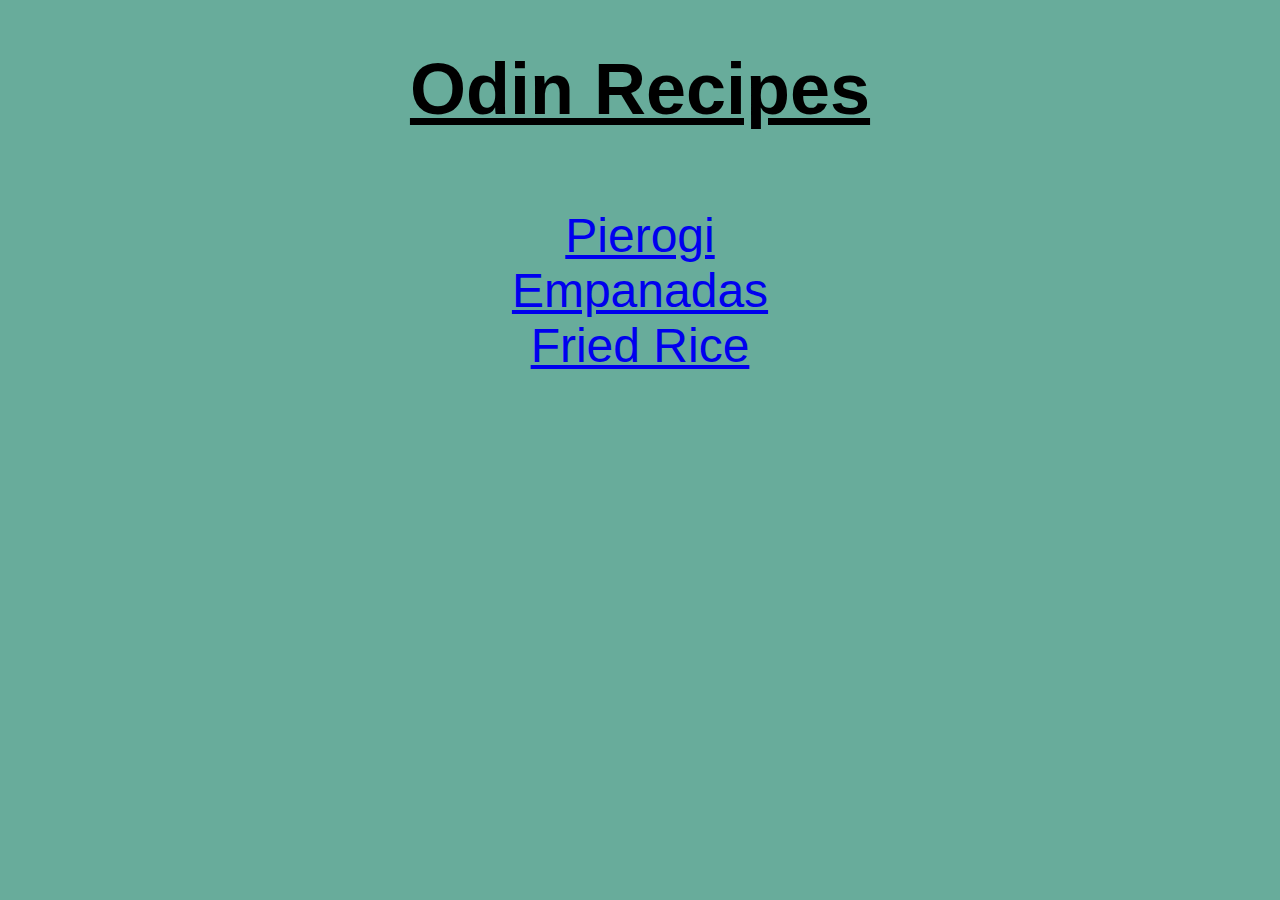
<file: index.html>
<!DOCTYPE html>
<html lang="en">
<head>
    <meta charset="UTF-8">
    <meta name="viewport" content="width=device-width, initial-scale=1.0">
    <link rel="stylesheet" href="styles.css">
    <title>Recipes</title>
</head>
<body>
    <h1 class="title">Odin Recipes</h1>
    <ul> 
        <li class="foods"><a href="recipes/pierogi.html">Pierogi</a></li>
        <li class="foods"><a href="recipes/empanadas.html">Empanadas</a></li>
        <li class="foods"><a href="recipes/fried-rice.html">Fried Rice</a></li>
    </ul>
</body>
</html>
</file>
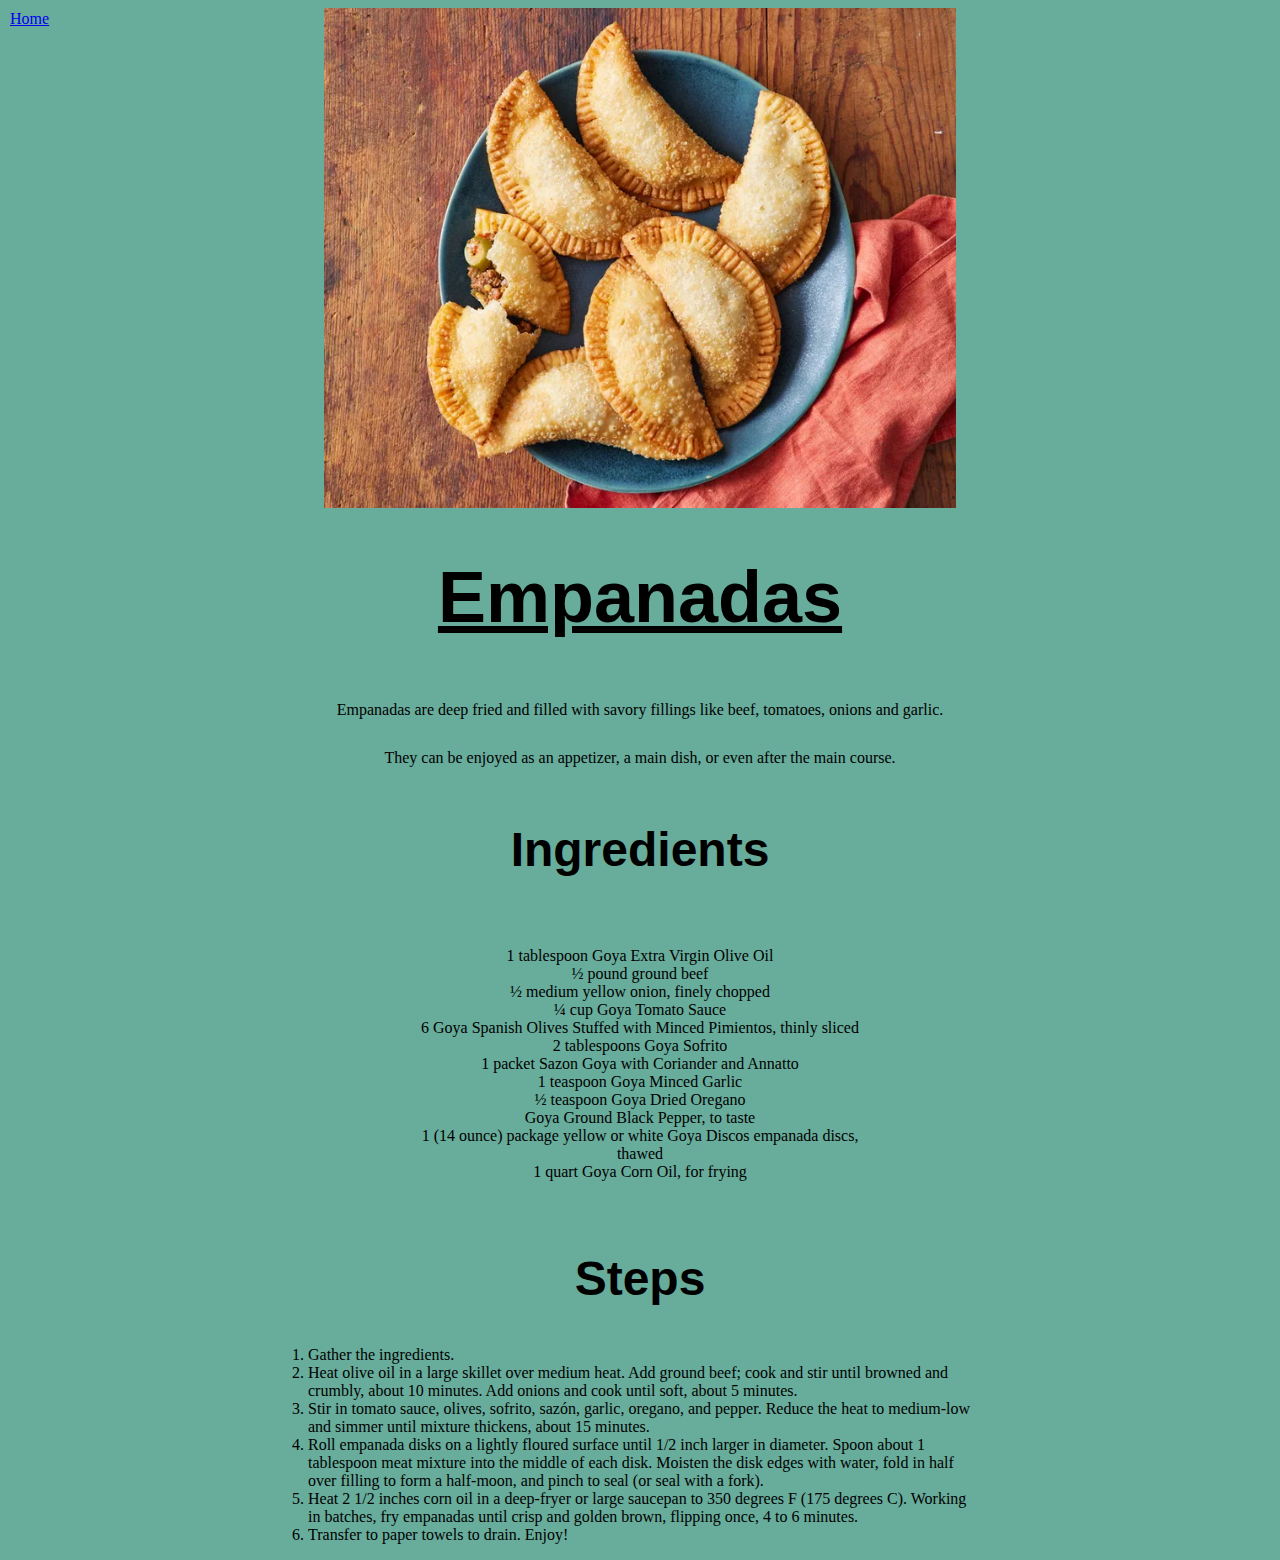
<file: recipes/empanadas.html>
<!DOCTYPE html>
<html lang="en">
<head>
    <meta charset="UTF-8">
    <meta name="viewport" content="width=device-width, initial-scale=1.0">
    <link rel="stylesheet" href="../styles.css">
    <title>Empanadas</title>
</head>
<body class="body">    
    <img src="../images/empanada.jpg" alt="Empanadas" height="500" width="700" class="center">
    <a href="../index.html" class="link">Home</a>
    <h1 class="title">Empanadas</h1>
    <p>Empanadas are deep fried and filled with savory fillings like beef, tomatoes, onions and garlic.</p>
    <p>They can be enjoyed as an appetizer, a main dish, or even after the main course.</p>

    <h2 class="foods">Ingredients</h2>
    <ul>
        <li>1 tablespoon Goya Extra Virgin Olive Oil</li>
        <li>½ pound ground beef</li>
        <li>½ medium yellow onion, finely chopped</li>
        <li>¼ cup Goya Tomato Sauce</li> 
        <li>6 Goya Spanish Olives Stuffed with Minced Pimientos, thinly sliced</li>
        <li>2 tablespoons Goya Sofrito</li>
        <li>1 packet Sazon Goya with Coriander and Annatto</li>
        <li>1 teaspoon Goya Minced Garlic</li>
        <li>½ teaspoon Goya Dried Oregano</li>
        <li>Goya Ground Black Pepper, to taste</li>
        <li>1 (14 ounce) package yellow or white Goya Discos empanada discs, thawed</li>
        <li>1 quart Goya Corn Oil, for frying</li>               
    </ul>

    <h2 class="foods">Steps</h2>
    <ol>
        <li>Gather the ingredients.</li>
        <li>Heat olive oil in a large skillet over medium heat. Add ground beef; cook and stir until browned and crumbly, about 10 minutes. Add onions and cook until soft, about 5 minutes.</li>
        <li>Stir in tomato sauce, olives, sofrito, sazón, garlic, oregano, and pepper. Reduce the heat to medium-low and simmer until mixture thickens, about 15 minutes.</li>
        <li>Roll empanada disks on a lightly floured surface until 1/2 inch larger in diameter. Spoon about 1 tablespoon meat mixture into the middle of each disk. Moisten the disk edges with water, fold in half over filling to form a half-moon, and pinch to seal (or seal with a fork).</li>
        <li>Heat 2 1/2 inches corn oil in a deep-fryer or large saucepan to 350 degrees F (175 degrees C). Working in batches, fry empanadas until crisp and golden brown, flipping once, 4 to 6 minutes.</li>
        <li>Transfer to paper towels to drain. Enjoy!</li>
    </ol>    
</body>
</html>
</file>
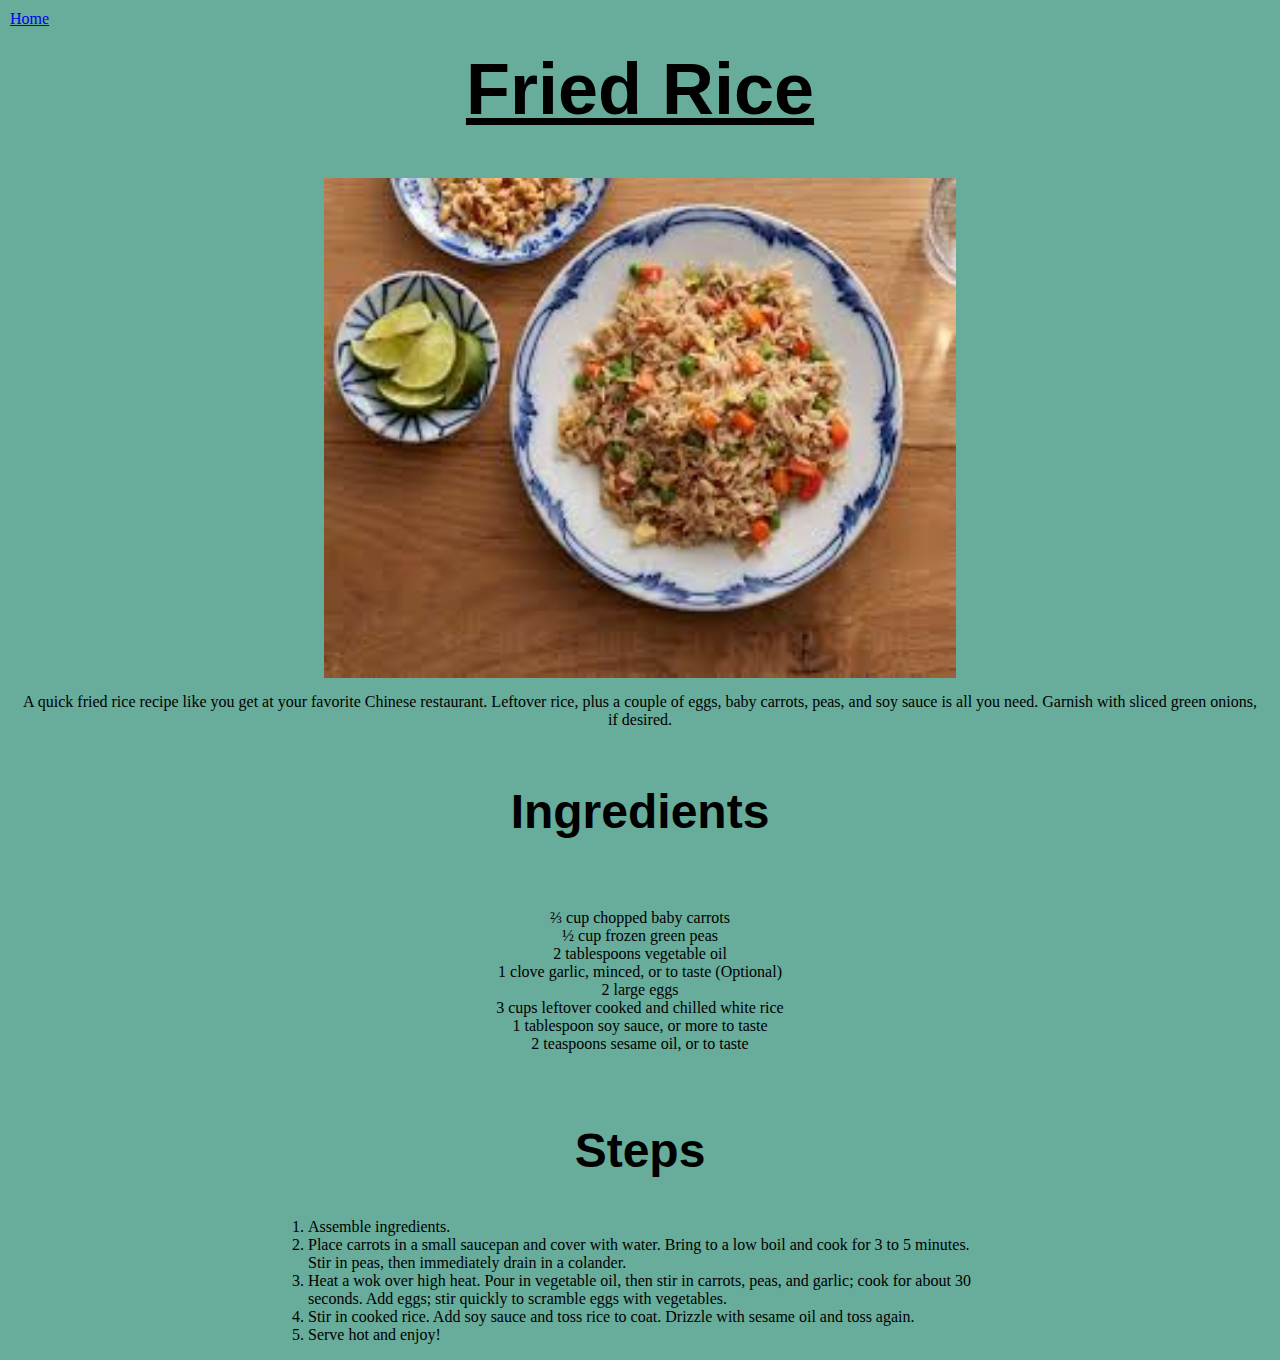
<file: recipes/fried-rice.html>
<!DOCTYPE html>
<html lang="en">
<head>
    <meta charset="UTF-8">
    <meta name="viewport" content="width=device-width, initial-scale=1.0">
    <link rel="stylesheet" href="../styles.css">
    <title>Fried Rice</title>
</head>
<body class="body">
    <h1 class="title">Fried Rice</h1>
    <img src="../images/fried-rice.jpeg" alt="Fried rice bowl" height="500" width="700" class="center">
    <a href="../index.html" class="link">Home</a>
    <p>A quick fried rice recipe like you get at your favorite Chinese restaurant. Leftover rice, plus a couple of eggs, baby carrots, peas, and soy sauce is all you need. Garnish with sliced green onions, if desired.</p>
    
    <h2 class="foods">Ingredients</h2>
    <ul>
        <li>⅔ cup chopped baby carrots</li>
        <li>½ cup frozen green peas</li>
        <li>2 tablespoons vegetable oil</li>
        <li>1 clove garlic, minced, or to taste (Optional)</li>
        <li>2 large eggs</li>
        <li>3 cups leftover cooked and chilled white rice</li>
        <li>1 tablespoon soy sauce, or more to taste</li>
        <li>2 teaspoons sesame oil, or to taste</li>
    </ul>

    <h2 class="foods">Steps</h2>
    <ol>
        <li>Assemble ingredients.</li>
        <li>Place carrots in a small saucepan and cover with water. Bring to a low boil and cook for 3 to 5 minutes. Stir in peas, then immediately drain in a colander.</li>
        <li>Heat a wok over high heat. Pour in vegetable oil, then stir in carrots, peas, and garlic; cook for about 30 seconds. Add eggs; stir quickly to scramble eggs with vegetables.</li>
        <li>Stir in cooked rice. Add soy sauce and toss rice to coat. Drizzle with sesame oil and toss again.</li>
        <li>Serve hot and enjoy!</li>
    </ol>
</body>
</html>
</file>
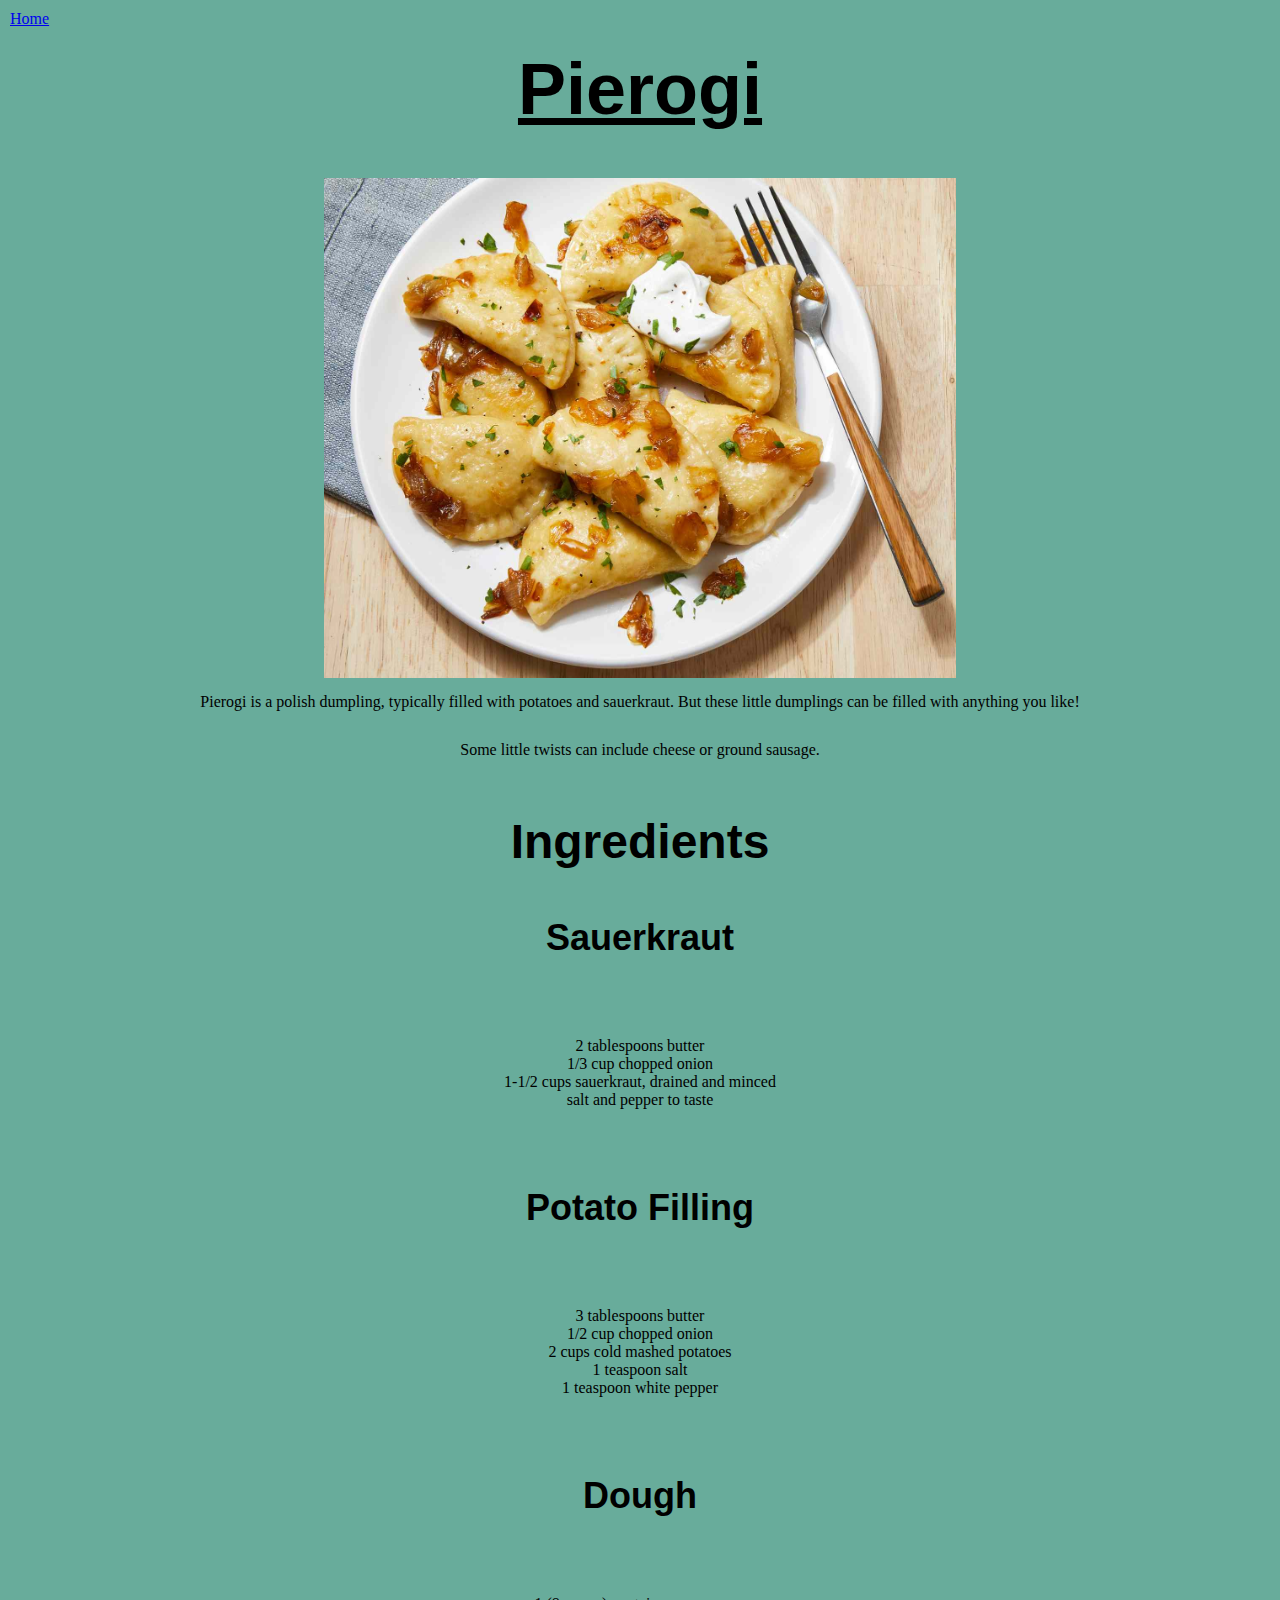
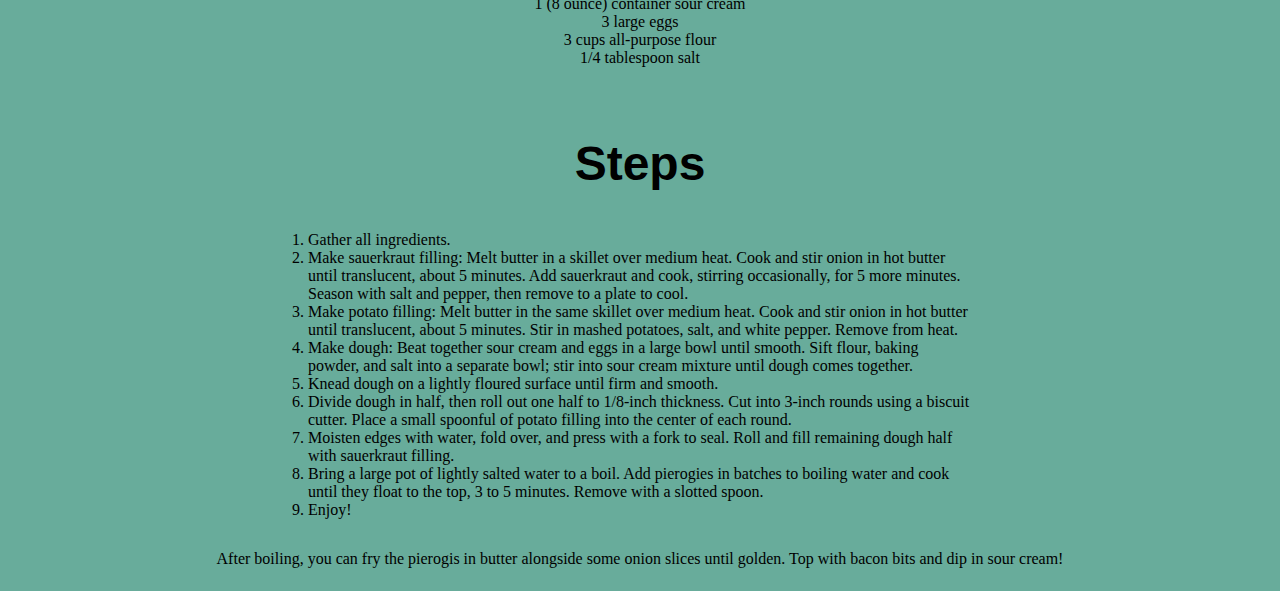
<file: recipes/pierogi.html>
<!DOCTYPE html>
<html lang="en">
<head>
    <meta charset="UTF-8">
    <meta name="viewport" content="width=device-width, initial-scale=1.0">
    <link rel="stylesheet" href="../styles.css">
    <title>Pierogi</title>
</head>
<body class="body">    
    <h1 class="title">Pierogi</h1>
    <img src="../images/pierogi.jpg" alt="Pierogi" height="500" width="700" class="center">
    <a href="../index.html" class="link">Home</a>
    <p>Pierogi is a polish dumpling, typically filled with potatoes and sauerkraut. But these little dumplings can be filled with anything you like!</p>
    <p>Some little twists can include cheese or ground sausage.</p>

    <h2 class="foods">Ingredients</h2>

    <h4 class="foods heading">Sauerkraut</h4>
    <ul>
        <li>2 tablespoons butter</li>
        <li>1/3 cup chopped onion</li>
        <li>1-1/2 cups sauerkraut, drained and minced</li>
        <li>salt and pepper to taste</li>
    </ul>

    <h4 class="foods heading">Potato Filling</h4>
    <ul>
        <li>3 tablespoons butter</li>
        <li>1/2 cup chopped onion</li>
        <li>2 cups cold mashed potatoes</li>
        <li>1 teaspoon salt</li>
        <li>1 teaspoon white pepper</li>
    </ul>

    <h4 class="foods heading">Dough</h4>
    <ul>
        <li>1 (8 ounce) container sour cream</li>
        <li>3 large eggs</li>
        <li>3 cups all-purpose flour</li>
        <li>1/4 tablespoon salt</li>        
    </ul>

    <h2 class="foods">Steps</h2>
    <ol>
        <li>Gather all ingredients.</li>
        <li>Make sauerkraut filling: Melt butter in a skillet over medium heat. Cook and stir onion in hot butter until translucent, about 5 minutes. Add sauerkraut and cook, stirring occasionally, for 5 more minutes. Season with salt and pepper, then remove to a plate to cool.</li>
        <li>Make potato filling: Melt butter in the same skillet over medium heat. Cook and stir onion in hot butter until translucent, about 5 minutes. Stir in mashed potatoes, salt, and white pepper. Remove from heat.</li>
        <li>Make dough: Beat together sour cream and eggs in a large bowl until smooth. Sift flour, baking powder, and salt into a separate bowl; stir into sour cream mixture until dough comes together.</li>
        <li>Knead dough on a lightly floured surface until firm and smooth.</li>
        <li>Divide dough in half, then roll out one half to 1/8-inch thickness. Cut into 3-inch rounds using a biscuit cutter. Place a small spoonful of potato filling into the center of each round.</li>
        <li>Moisten edges with water, fold over, and press with a fork to seal. Roll and fill remaining dough half with sauerkraut filling.</li>
        <li>Bring a large pot of lightly salted water to a boil. Add pierogies in batches to boiling water and cook until they float to the top, 3 to 5 minutes. Remove with a slotted spoon.</li>
        <li>Enjoy!</li> 
    </ol>

    <p>After boiling, you can fry the pierogis in butter alongside some onion slices until golden.  Top with bacon bits and dip in sour cream!</p>
    
</body>
</html>
</file>
<file: styles.css>
body {
    background-color: #68ac9b;
}

.title {    
    text-align: center;
    font-family:'Segoe UI', Tahoma, Geneva, Verdana, sans-serif;
    font-size: 72px;
    font-weight: bold;
    text-decoration: underline;
    color: black;
    padding: auto;    
}

.center {
    display: block;
    margin-left: auto;
    margin-right: auto;
    width: 50%;
}

.link {
    position: absolute;
    top: 10px;
    left: 10px;
}

.foods {
    text-align: center;
    font-family: 'Gill Sans', 'Gill Sans MT', Calibri, 'Trebuchet MS', sans-serif;
    font-size: 48px;
    
}

.heading {
    font-size: 36px;
}

ul, p {
    text-align: center;
    list-style-type: none;
    margin: 0;
    padding: 15px;
}

ul {
    box-sizing: border-box;
    width: 500px;
    margin: 0 auto;
    padding: 30px;
    text-align: center;
}

.ingred {
    font-size: 24px;
    text-align: center;
}

ol {
    text-align: left;
    padding-left: 300px;
    padding-right: 300px;    
    text-wrap: wrap;
}
</file>
